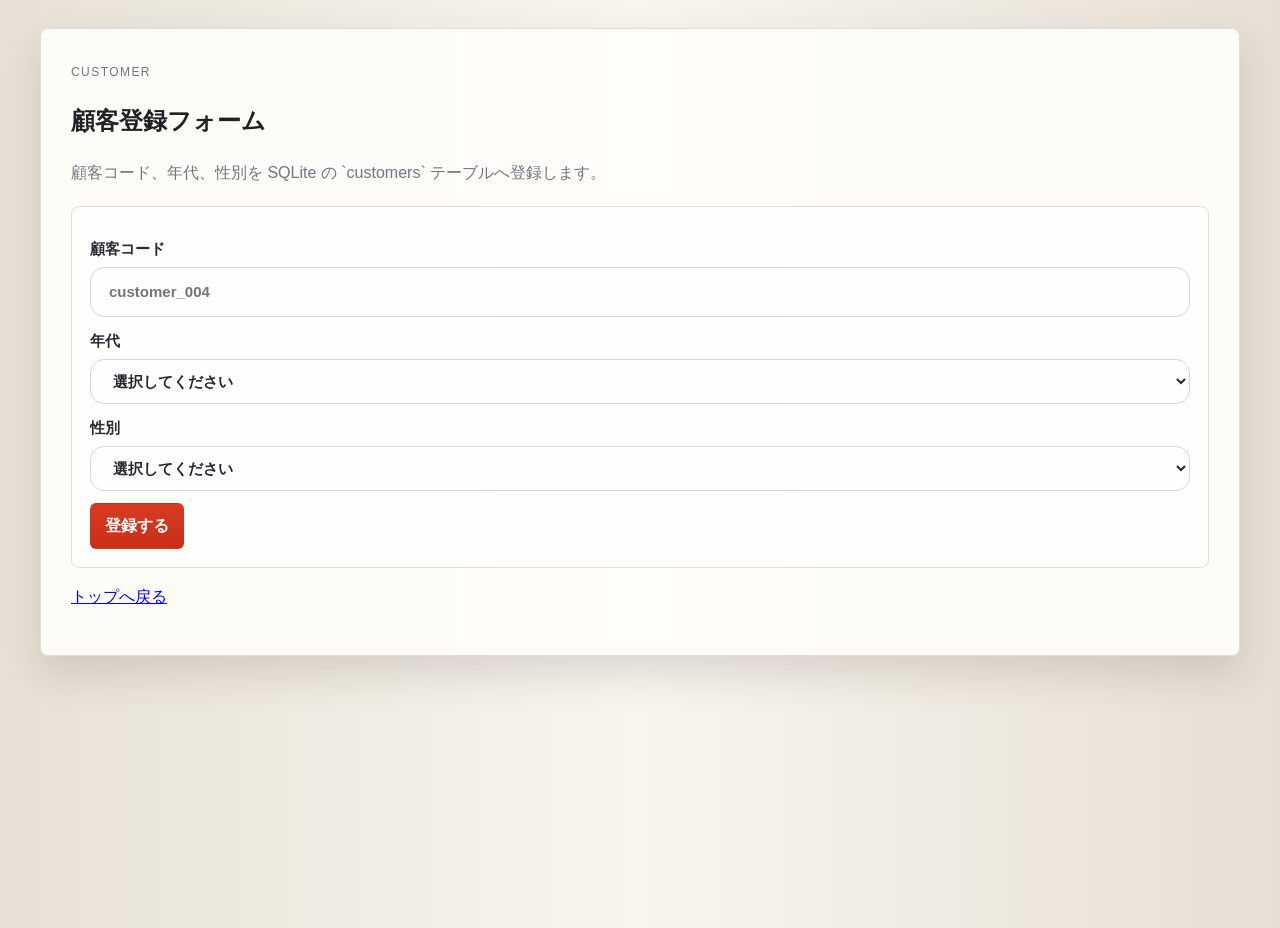
<file: site/customer-form.html>
<!DOCTYPE html>
<html lang="ja">
<head>
  <meta charset="UTF-8">
  <meta name="viewport" content="width=device-width, initial-scale=1.0">
  <title>顧客登録フォーム</title>
  <link rel="stylesheet" href="./style.css">
</head>
<body>
  <main class="app-shell">
    <section class="screen">
      <div class="screen-header">
        <div>
          <p class="eyebrow">Customer</p>
          <h1>顧客登録フォーム</h1>
          <p>顧客コード、年代、性別を SQLite の `customers` テーブルへ登録します。</p>
        </div>
      </div>

      <form id="customerForm" class="card">
        <label class="form-row">
          <span>顧客コード</span>
          <input type="text" name="customer_code" placeholder="customer_004" required>
        </label>

        <label class="form-row">
          <span>年代</span>
          <select name="age_group" required>
            <option value="">選択してください</option>
            <option value="20代">20代</option>
            <option value="30代">30代</option>
            <option value="40代">40代</option>
            <option value="50代">50代</option>
            <option value="60代">60代</option>
          </select>
        </label>

        <label class="form-row">
          <span>性別</span>
          <select name="gender" required>
            <option value="">選択してください</option>
            <option value="male">男性</option>
            <option value="female">女性</option>
            <option value="other">その他</option>
          </select>
        </label>

        <button type="submit" class="primary-button">登録する</button>
      </form>

      <p id="message"></p>
      <p><a href="./index.html">トップへ戻る</a></p>
    </section>
  </main>

  <script>
    const form = document.getElementById("customerForm");
    const message = document.getElementById("message");

    form.addEventListener("submit", async (event) => {
      event.preventDefault();
      const body = new URLSearchParams(new FormData(form));

      try {
        const response = await fetch("/customers", {
          method: "POST",
          headers: { "Content-Type": "application/x-www-form-urlencoded" },
          body
        });
        message.textContent = await response.text();
        if (response.ok) form.reset();
      } catch (error) {
        message.textContent = "通信エラーが発生しました";
        console.error(error);
      }
    });
  </script>
</body>
</html>
</file>
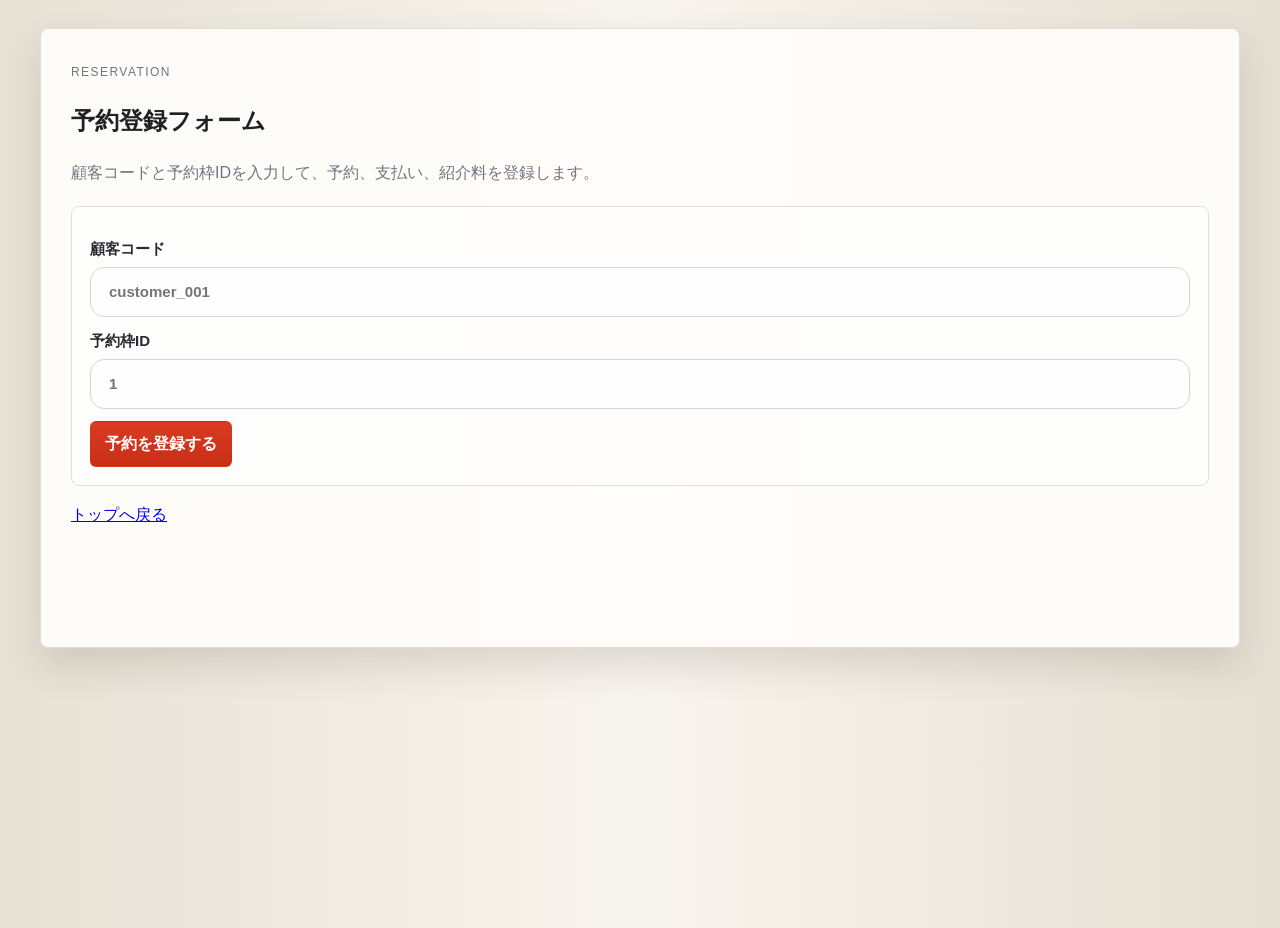
<file: site/reservation-form.html>
<!DOCTYPE html>
<html lang="ja">
<head>
  <meta charset="UTF-8">
  <meta name="viewport" content="width=device-width, initial-scale=1.0">
  <title>予約登録フォーム</title>
  <link rel="stylesheet" href="./style.css">
</head>
<body>
  <main class="app-shell">
    <section class="screen">
      <div class="screen-header">
        <div>
          <p class="eyebrow">Reservation</p>
          <h1>予約登録フォーム</h1>
          <p>顧客コードと予約枠IDを入力して、予約、支払い、紹介料を登録します。</p>
        </div>
      </div>

      <form id="reservationForm" class="card">
        <label class="form-row">
          <span>顧客コード</span>
          <input type="text" name="customer_code" placeholder="customer_001" required>
        </label>

        <label class="form-row">
          <span>予約枠ID</span>
          <input type="number" name="slot_id" placeholder="1" required>
        </label>

        <button type="submit" class="primary-button">予約を登録する</button>
      </form>

      <p id="message"></p>
      <p><a href="./index.html">トップへ戻る</a></p>
    </section>
  </main>

  <script>
    const form = document.getElementById("reservationForm");
    const message = document.getElementById("message");

    form.addEventListener("submit", async (event) => {
      event.preventDefault();
      const body = new URLSearchParams(new FormData(form));

      try {
        const response = await fetch("/reservations", {
          method: "POST",
          headers: { "Content-Type": "application/x-www-form-urlencoded" },
          body
        });
        message.textContent = await response.text();
        if (response.ok) form.reset();
      } catch (error) {
        message.textContent = "通信エラーが発生しました";
        console.error(error);
      }
    });
  </script>
</body>
</html>
</file>
<file: site/style.css>
:root {
  --charcoal: #202124;
  --charcoal-2: #ffffff;
  --navy: #263342;
  --navy-2: #eef1f5;
  --gold: #c8321f;
  --gold-soft: #e44a32;
  --white: #202124;
  --muted: #70757f;
  --line: #e2ded6;
  --danger: #c8321f;
  --success: #2f9d63;
  --paper: #fffdfa;
  --cream: #eee9df;
  --shadow: 0 18px 38px rgba(57, 45, 29, 0.14);
}

* {
  box-sizing: border-box;
}

body {
  margin: 0;
  min-height: 100vh;
  color: var(--white);
  background: linear-gradient(90deg, #e7e1d5 0, #f8f5ee 50%, #e6dfd3 100%);
  font-family: "Segoe UI", "Hiragino Sans", "Yu Gothic", Meiryo, sans-serif;
  line-height: 1.6;
}

button,
input,
select,
textarea {
  font: inherit;
}

button {
  cursor: pointer;
}

.hidden {
  display: none !important;
}

.global-logout-button {
  position: fixed;
  top: 18px;
  right: 18px;
  z-index: 1000;
  min-height: 46px;
  display: inline-flex;
  align-items: center;
  gap: 9px;
  padding: 0 16px;
  border: 1px solid rgba(38, 51, 66, 0.14);
  border-radius: 10px;
  background: rgba(255, 255, 255, 0.94);
  color: #263342;
  font-weight: 900;
  box-shadow: 0 10px 26px rgba(38, 51, 66, 0.14);
  backdrop-filter: blur(12px);
  transition: transform 0.15s ease, background 0.15s ease, color 0.15s ease, box-shadow 0.15s ease;
}

.global-logout-button:hover,
.global-logout-button:focus-visible {
  background: #263342;
  color: #fff;
  transform: translateY(-1px);
  box-shadow: 0 14px 30px rgba(38, 51, 66, 0.22);
}

.global-logout-icon {
  width: 18px;
  height: 18px;
  border: 2px solid currentColor;
  border-left: 0;
  border-radius: 2px;
  position: relative;
}

.global-logout-icon::before {
  content: "";
  position: absolute;
  width: 14px;
  height: 2px;
  left: -9px;
  top: 6px;
  background: currentColor;
}

.global-logout-icon::after {
  content: "";
  position: absolute;
  width: 7px;
  height: 7px;
  left: -10px;
  top: 3px;
  border-left: 2px solid currentColor;
  border-bottom: 2px solid currentColor;
  transform: rotate(45deg);
}

.is-login .global-logout-button {
  display: none !important;
}

.is-admin .global-logout-button {
  background: #263342;
  color: #fff;
}

.is-vip-invited .global-logout-button {
  border-color: rgba(222, 184, 96, 0.45);
  background: linear-gradient(135deg, #f0d78d, #aa7626);
  color: #1b1710;
}

.is-vip-invited .global-logout-button:hover,
.is-vip-invited .global-logout-button:focus-visible {
  background: #111318;
  color: #f7f0df;
}

.app-back-button {
  position: fixed;
  top: 18px;
  left: 18px;
  z-index: 1000;
  min-height: 46px;
  display: inline-flex;
  align-items: center;
  gap: 9px;
  padding: 0 16px;
  border: 1px solid rgba(38, 51, 66, 0.14);
  border-radius: 10px;
  background: rgba(255, 255, 255, 0.94);
  color: #263342;
  font-weight: 900;
  box-shadow: 0 10px 26px rgba(38, 51, 66, 0.14);
  backdrop-filter: blur(12px);
  transition: transform 0.15s ease, background 0.15s ease, color 0.15s ease, box-shadow 0.15s ease;
}

.app-back-button:hover,
.app-back-button:focus-visible {
  background: #263342;
  color: #fff;
  transform: translateY(-1px);
  box-shadow: 0 14px 30px rgba(38, 51, 66, 0.22);
}

.app-back-button span {
  width: 14px;
  height: 14px;
  border-left: 3px solid currentColor;
  border-bottom: 3px solid currentColor;
  transform: rotate(45deg);
}

.is-login .app-back-button {
  display: none !important;
}

.is-admin .app-back-button {
  background: #fff;
  color: #263342;
}

.is-vip-invited .app-back-button {
  border-color: rgba(222, 184, 96, 0.45);
  background: rgba(17, 19, 24, 0.92);
  color: #f7f0df;
}

.is-member .member-screen,
.is-authenticated:not(.is-member):not(.is-admin) .screen {
  padding-top: clamp(92px, 9vw, 110px);
}

.is-admin .app-back-button {
  top: 96px;
}

.is-admin .admin-content {
  padding-top: 88px;
}

.app-header {
  display: flex;
  justify-content: space-between;
  align-items: center;
  gap: 16px;
  padding: 28px clamp(18px, 4vw, 48px);
  border-bottom: 1px solid var(--line);
  background: rgba(255, 253, 250, 0.88);
  backdrop-filter: blur(12px);
  position: sticky;
  top: 0;
  z-index: 10;
}

.app-header h1 {
  margin: 0;
  font-size: clamp(24px, 4vw, 40px);
  letter-spacing: 0;
}

.eyebrow {
  margin: 0 0 4px;
  color: var(--danger);
  font-size: 12px;
  letter-spacing: 0.12em;
  text-transform: uppercase;
}

.app-shell {
  width: min(1200px, calc(100% - 32px));
  margin: 28px auto 40px;
}

.is-member {
  background: #eee9df;
}

.is-member .app-header {
  display: none;
}

.is-member .app-shell {
  width: min(1180px, 100%);
  margin: 0 auto 40px;
}

.member-shell {
  color: #25282e;
}

.member-topbar {
  min-height: 66px;
  display: flex;
  align-items: center;
  gap: 28px;
  padding: 0 clamp(22px, 5vw, 56px);
  background: rgba(255, 255, 255, 0.92);
  border-bottom: 1px solid #ded8ce;
  box-shadow: 0 6px 22px rgba(89, 74, 54, 0.08);
  position: sticky;
  top: 0;
  z-index: 20;
}

/* VIPユーザー画面は下のカード型メニューを使うため、上部タブは非表示にします。 */
.is-member .member-topbar {
  display: none;
}

.member-logo {
  display: inline-flex;
  align-items: center;
  gap: 9px;
  min-width: 165px;
  border: 0;
  background: transparent;
  color: #2b2d32;
  font-size: 9px;
  font-weight: 800;
  line-height: 1.05;
  text-align: left;
}

.member-logo strong {
  color: #c8321f;
  font-size: 13px;
  letter-spacing: 0.04em;
}

.mini-flame {
  width: 22px;
  height: 28px;
  border: 3px solid #c8321f;
  border-left-color: transparent;
  border-radius: 54% 46% 58% 42% / 58% 42% 60% 40%;
  transform: rotate(-34deg);
}

.member-nav {
  display: flex;
  align-items: center;
  gap: 12px;
  flex-wrap: wrap;
  flex: 1;
}

.member-nav-button {
  min-height: 40px;
  padding: 9px 16px;
  border: 0;
  border-radius: 8px;
  background: transparent;
  color: #5d626b;
  font-weight: 700;
}

.member-nav-button.active {
  color: #fff;
  background: linear-gradient(180deg, #d83b22, #c92e17);
  box-shadow: 0 8px 18px rgba(200, 50, 31, 0.2);
}

.member-account {
  margin-left: auto;
  display: flex;
  align-items: center;
  gap: 12px;
}

.member-account-text {
  display: grid;
  gap: 1px;
  text-align: right;
  line-height: 1.15;
}

.member-account-text strong {
  color: #33363c;
  font-size: 15px;
}

.member-account-text span {
  color: #737780;
  font-size: 13px;
  font-weight: 700;
}

.member-logout {
  width: 44px;
  height: 44px;
  display: grid;
  place-items: center;
  border: 1px solid #e1ddd5;
  border-radius: 8px;
  background: #fff;
  color: #5c626d;
  position: relative;
}

.member-logout span {
  width: 18px;
  height: 18px;
  border: 2px solid currentColor;
  border-left: 0;
  border-radius: 2px;
  position: relative;
}

.member-logout span::before {
  content: "";
  position: absolute;
  width: 15px;
  height: 2px;
  left: -10px;
  top: 6px;
  background: currentColor;
}

.member-logout span::after {
  content: "";
  position: absolute;
  width: 8px;
  height: 8px;
  left: -11px;
  top: 3px;
  border-left: 2px solid currentColor;
  border-bottom: 2px solid currentColor;
  transform: rotate(45deg);
}

.member-logout::after {
  content: "ログアウト";
  position: absolute;
  top: calc(100% + 7px);
  right: 0;
  padding: 6px 8px;
  border-radius: 2px;
  color: #fff;
  background: #171717;
  font-size: 12px;
  font-weight: 700;
  white-space: nowrap;
  opacity: 0;
  pointer-events: none;
  transform: translateY(-2px);
  transition: opacity 0.15s ease, transform 0.15s ease;
}

.member-logout:hover::after,
.member-logout:focus-visible::after {
  opacity: 1;
  transform: translateY(0);
}

.member-screen {
  padding: 34px clamp(18px, 4vw, 44px);
}

.member-home {
  display: grid;
  gap: 24px;
}

.membership-card,
.profile-strip,
.home-menu-card {
  background: rgba(255, 255, 255, 0.9);
  border: 1px solid #e3ded5;
  border-radius: 10px;
  box-shadow: 0 9px 22px rgba(83, 70, 49, 0.1);
}

.home-menu-card.locked {
  opacity: 0.62;
}

.home-menu-card.locked::after {
  content: "招待待ち";
  position: absolute;
  right: 48px;
  top: 22px;
  padding: 4px 9px;
  border-radius: 999px;
  color: #8a3327;
  background: #f5e2dd;
  font-size: 12px;
  font-weight: 900;
}

.membership-card {
  padding: 24px;
  text-align: center;
}

.membership-card h2 {
  margin: 0 0 16px;
  font-size: 18px;
}

.barcode-panel {
  border: 16px solid #c53a1f;
  border-radius: 7px;
  width: 100%;
  min-width: 0;
  min-height: 170px;
  display: grid;
  place-items: center;
  align-content: center;
  gap: 14px;
  background: #f8f9fb;
}

.barcode {
  display: flex;
  align-items: center;
  justify-content: center;
  gap: 6px;
  max-width: 100%;
  height: 56px;
}

.barcode span {
  display: block;
  width: 5px;
  height: 48px;
  background: #2d3036;
  border-radius: 999px;
}

.barcode span:nth-child(2),
.barcode span:nth-child(4) {
  height: 58px;
}

.barcode-panel strong {
  max-width: 100%;
  letter-spacing: 0.08em;
  font-size: 15px;
  overflow-wrap: anywhere;
}

.membership-card p {
  margin: 16px 0 0;
  color: #5f646d;
  font-weight: 700;
}

.profile-strip {
  display: flex;
  align-items: center;
  gap: 16px;
  padding: 22px 26px;
}

.avatar-mark {
  width: 58px;
  height: 58px;
  display: grid;
  place-items: center;
  border-radius: 50%;
  color: #fff;
  background: #c83a20;
  font-weight: 800;
  font-size: 22px;
}

.profile-strip h3 {
  margin: 0 0 3px;
  font-size: 23px;
}

.profile-strip p {
  margin: 0;
  color: #6f747c;
  font-weight: 700;
}

.home-menu-grid {
  display: grid;
  grid-template-columns: repeat(2, minmax(0, 1fr));
  gap: 18px;
}

.home-menu-card {
  min-height: 142px;
  display: grid;
  grid-template-columns: 56px 1fr 24px;
  align-items: start;
  gap: 16px;
  padding: 22px;
  text-align: left;
  color: #25282e;
}

.home-menu-card strong {
  display: block;
  margin-top: 38px;
  font-size: 19px;
}

.home-menu-card small {
  display: block;
  margin-top: 5px;
  color: #6b7079;
  font-weight: 700;
}

.home-menu-card em {
  justify-self: end;
  color: #828792;
  font-style: normal;
  font-size: 30px;
  line-height: 1;
}

.menu-icon {
  width: 48px;
  height: 48px;
  display: grid;
  place-items: center;
  border-radius: 10px;
  color: #fff;
  background: #c83a20;
  position: relative;
}

.menu-icon::before,
.menu-icon::after {
  content: "";
  position: absolute;
  border: 2px solid currentColor;
}

.menu-icon.calendar::before {
  width: 22px;
  height: 20px;
  border-radius: 3px;
}

.menu-icon.list {
  background: #145fc5;
}

.menu-icon.list::before {
  width: 22px;
  height: 16px;
  border-left: 0;
  border-right: 0;
}

.menu-icon.notice {
  background: #bf3f76;
}

.menu-icon.notice::before {
  width: 23px;
  height: 15px;
  transform: skewY(-15deg);
}

.menu-icon.person {
  background: #6b35c8;
}

.menu-icon.person::before {
  width: 10px;
  height: 10px;
  border-radius: 50%;
  top: 12px;
}

.menu-icon.person::after {
  width: 20px;
  height: 10px;
  border-radius: 12px 12px 0 0;
  border-bottom: 0;
  bottom: 11px;
}

.menu-icon.gear {
  background: #4b5565;
}

.menu-icon.gear::before {
  width: 20px;
  height: 20px;
  border-radius: 50%;
}

.member-benefit {
  min-height: 102px;
  padding: 22px 28px;
  border-radius: 8px;
  color: #fff;
  background: linear-gradient(180deg, #c93a20, #b93018);
  box-shadow: 0 10px 22px rgba(185, 48, 24, 0.2);
}

.invite-locked-card {
  padding: 26px;
}

.invite-locked-card h3 {
  margin: 14px 0 8px;
  color: #30333a;
}

.invite-locked-card p {
  color: #626873;
  font-weight: 700;
}

.member-benefit h3 {
  margin: 0 0 8px;
  font-size: 18px;
}

.member-benefit p {
  margin: 0;
  font-weight: 700;
}

.member-notices {
  padding: 4px clamp(18px, 4vw, 42px) 40px;
}

.member-page-title {
  margin: 0 0 28px;
}

.member-page-title h2 {
  margin: 0 0 8px;
  color: #2f3238;
  font-size: 30px;
  font-weight: 800;
}

.member-page-title p {
  margin: 0;
  color: #727780;
  font-size: 15px;
  font-weight: 600;
}

.notice-filter-tabs {
  display: flex;
  align-items: center;
  gap: 14px;
  margin-bottom: 30px;
}

.notice-filter-tabs button {
  min-height: 38px;
  padding: 8px 16px;
  border: 0;
  border-radius: 999px;
  background: transparent;
  color: #626874;
  font-weight: 800;
}

.notice-filter-tabs button.active {
  color: #fff;
  background: #cf3a22;
  box-shadow: 0 8px 18px rgba(207, 58, 34, 0.18);
}

.member-notice-list {
  display: grid;
  gap: 16px;
}

.member-notice-card {
  min-height: 110px;
  display: grid;
  grid-template-columns: 46px 1fr 24px;
  gap: 18px;
  align-items: center;
  padding: 22px 24px;
  background: rgba(255, 255, 255, 0.9);
  border: 1px solid #e1dcd3;
  border-radius: 10px;
  box-shadow: 0 9px 22px rgba(83, 70, 49, 0.1);
}

.notice-icon {
  width: 36px;
  height: 36px;
  border-radius: 8px;
  background: #edf4ff;
  position: relative;
}

.notice-icon::before {
  content: "";
  position: absolute;
  inset: 11px 9px;
  border: 2px solid #356ac3;
  transform: skewY(-14deg);
}

.member-notice-card h3 {
  margin: 0 0 7px;
  color: #31343a;
  font-size: 18px;
}

.member-notice-card p {
  margin: 0 0 10px;
  color: #5f6570;
  font-size: 14px;
  line-height: 1.7;
}

.notice-meta {
  display: flex;
  align-items: center;
  gap: 18px;
  color: #6d747f;
  font-size: 13px;
  font-weight: 700;
}

.notice-meta span {
  color: #356ac3;
}

.notice-arrow {
  justify-self: end;
  color: #8f949d;
  font-size: 28px;
}

.member-profile-page {
  padding: 4px clamp(18px, 4vw, 42px) 44px;
}

.profile-layout {
  display: grid;
  grid-template-columns: minmax(0, 1fr) 360px;
  gap: 28px;
  align-items: start;
}

.profile-main-card,
.profile-side-card {
  background: rgba(255, 255, 255, 0.9);
  border: 1px solid #e1dcd3;
  border-radius: 10px;
  box-shadow: 0 9px 22px rgba(83, 70, 49, 0.1);
}

.profile-main-card {
  min-height: 430px;
  padding: 28px 34px;
}

.profile-card-header {
  display: flex;
  align-items: center;
  gap: 18px;
  padding-bottom: 26px;
  border-bottom: 1px solid #e7e2da;
}

.profile-card-header h3 {
  margin: 0 0 4px;
  color: #30333a;
  font-size: 24px;
}

.profile-card-header p {
  margin: 0;
  color: #747983;
  font-weight: 700;
}

.profile-info-list {
  display: grid;
  gap: 18px;
  padding-top: 26px;
}

.profile-info-row {
  display: grid;
  grid-template-columns: 28px 1fr;
  gap: 12px;
  align-items: start;
}

.profile-info-row small {
  display: block;
  color: #8b9098;
  font-size: 12px;
  font-weight: 800;
}

.profile-info-row strong {
  display: block;
  color: #363940;
  font-size: 15px;
}

.profile-info-row em {
  display: block;
  margin-top: 2px;
  color: #8b9098;
  font-size: 12px;
  font-style: normal;
  font-weight: 700;
}

.profile-row-icon {
  width: 20px;
  height: 20px;
  color: #9aa0aa;
  position: relative;
}

.profile-row-icon::before,
.profile-row-icon::after {
  content: "";
  position: absolute;
  border: 2px solid currentColor;
}

.profile-row-icon.person::before {
  width: 8px;
  height: 8px;
  left: 5px;
  top: 1px;
  border-radius: 50%;
}

.profile-row-icon.person::after {
  width: 16px;
  height: 8px;
  left: 1px;
  bottom: 1px;
  border-radius: 10px 10px 0 0;
  border-bottom: 0;
}

.profile-row-icon.mail::before {
  width: 17px;
  height: 12px;
  left: 1px;
  top: 4px;
  border-radius: 2px;
}

.profile-row-icon.phone::before {
  width: 8px;
  height: 17px;
  left: 6px;
  top: 1px;
  border-radius: 6px;
  transform: rotate(-28deg);
}

.profile-row-icon.building::before {
  width: 15px;
  height: 17px;
  left: 2px;
  top: 1px;
  border-radius: 2px;
}

.profile-row-icon.calendar::before {
  width: 16px;
  height: 15px;
  left: 2px;
  top: 3px;
  border-radius: 3px;
}

.profile-side {
  display: grid;
  gap: 20px;
}

.profile-side-card {
  padding: 24px;
}

.profile-side-card h3 {
  margin: 0 0 12px;
  color: #353840;
  font-size: 17px;
}

.profile-side-card p {
  margin: 0;
  color: #626873;
  font-weight: 700;
}

.profile-side-card p::before {
  content: "✓ ";
  color: #c83a20;
}

.profile-side-card.referral {
  background: #edf5ff;
  border-color: #c9dff6;
}

.profile-side-card.referral p::before {
  content: "";
}

.referral-code {
  margin-top: 18px;
  padding: 16px;
  border: 1px solid #cbd6e2;
  border-radius: 8px;
  background: rgba(255, 255, 255, 0.62);
}

.referral-code small {
  display: block;
  color: #7b8591;
  font-size: 12px;
  font-weight: 800;
}

.referral-code strong {
  display: block;
  margin-top: 4px;
  color: #2b67c8;
  font-size: 15px;
}

.login-panel,
.screen,
.dashboard-panel,
.modal,
.login-guide {
  background: rgba(255, 253, 250, 0.96);
  border: 1px solid var(--line);
  box-shadow: var(--shadow);
}

.is-login .app-shell {
  width: min(760px, calc(100% - 28px));
  margin: 36px auto 26px;
}

.konosu-auth {
  color: #22252a;
}

.brand-lockup {
  text-align: center;
  margin: 0 auto 34px;
}

.brand-row {
  display: flex;
  justify-content: center;
  align-items: center;
  gap: 24px;
}

.brand-private {
  font-size: clamp(34px, 6vw, 54px);
  font-weight: 800;
  letter-spacing: 0.02em;
  line-height: 1;
}

.brand-konosu {
  margin-top: 10px;
  color: #c8321f;
  font-size: clamp(36px, 6vw, 58px);
  font-weight: 800;
  letter-spacing: 0.06em;
  line-height: 1;
}

.brand-flame {
  width: 54px;
  height: 72px;
  border: 7px solid #c8321f;
  border-left-color: transparent;
  border-radius: 54% 46% 58% 42% / 58% 42% 60% 40%;
  transform: rotate(-34deg);
  position: relative;
}

.brand-flame::after {
  content: "";
  position: absolute;
  width: 20px;
  height: 30px;
  left: 8px;
  bottom: 8px;
  border: 5px solid #c8321f;
  border-left-color: transparent;
  border-top-color: transparent;
  border-radius: 50%;
}

.brand-lockup p {
  margin: 24px 0 0;
  color: #4b4f56;
  font-size: 20px;
  font-weight: 600;
}

.auth-card {
  background: rgba(255, 255, 255, 0.82);
  border-radius: 18px;
  box-shadow: 0 12px 34px rgba(55, 43, 25, 0.13);
  overflow: hidden;
}

.admin-auth-card {
  width: min(690px, 100%);
  margin: 0 auto;
  padding: 0;
}

.auth-tabs {
  display: grid;
  grid-template-columns: 1fr 1fr;
  background: #f2f2f2;
  border-bottom: 1px solid #d8d8d8;
}

.auth-tab {
  min-height: 88px;
  border: 0;
  background: #f7f7f7;
  color: #23262b;
  font-size: 22px;
  font-weight: 800;
}

.auth-tab.active {
  background: linear-gradient(180deg, #d53a21, #c32917);
  color: #fff;
}

.auth-form {
  padding: 36px 34px 24px;
}

.admin-auth-form {
  padding: 38px 34px 42px;
}

.auth-form input,
.auth-form select {
  min-height: 64px;
  font-size: 20px;
}

.method-box,
.terms-box {
  border: 1px solid #d8d8d8;
  border-radius: 15px;
  padding: 22px 22px;
  background: rgba(255, 255, 255, 0.56);
  margin-bottom: 24px;
}

.field-label {
  margin: 0 0 16px;
  font-weight: 800;
  font-size: 18px;
}

.field-label span,
.form-row b {
  color: #c8321f;
}

.radio-row {
  display: grid;
  grid-template-columns: 24px 1fr;
  gap: 12px;
  align-items: start;
  color: #202124;
  font-size: 20px;
  margin: 14px 0;
}

.radio-row input {
  width: 22px;
  min-height: 22px;
  margin-top: 4px;
  accent-color: #0c6b9b;
}

.radio-row small {
  display: block;
  grid-column: 2;
  color: var(--muted);
  font-size: 15px;
  margin-top: 1px;
}

.help-text,
.sub-help,
.center-note,
.auth-links {
  color: #70757f;
  font-size: 14px;
}

.help-text {
  margin: -4px 0 18px;
}

.help-text strong {
  color: #c8321f;
}

.sub-help {
  margin: -4px 0 18px;
}

.terms-box {
  display: flex;
  gap: 12px;
  align-items: center;
  min-height: 82px;
  font-size: 18px;
  font-weight: 700;
}

.terms-box input {
  width: 22px;
  min-height: 22px;
  accent-color: #202124;
}

.auth-submit {
  width: 100%;
  min-height: 66px;
  margin-top: 2px;
  font-size: 22px;
  border-radius: 10px;
}

.admin-submit {
  margin-top: 20px;
  background: #122036;
  box-shadow: 0 10px 22px rgba(18, 32, 54, 0.16);
}

.admin-submit:hover {
  background: #0d1829;
}

.center-note,
.auth-links {
  text-align: center;
}

.auth-links {
  margin-top: 26px;
}

.is-login .login-guide {
  display: none;
}

.is-authenticated .login-guide {
  display: none;
}

body:not(.is-login) .login-guide {
  display: none;
}

.forgot-links {
  display: flex;
  justify-content: center;
  gap: 10px;
  margin: 34px 0 26px;
  color: #b23a2b;
  font-size: 16px;
}

.forgot-links button {
  border: 0;
  background: transparent;
  color: #b23a2b;
  text-decoration: underline;
  font-weight: 600;
  padding: 0;
}

.demo-accounts {
  text-align: center;
  color: #4d5158;
  font-size: 16px;
  line-height: 1.8;
}

.demo-accounts strong {
  display: block;
  margin-bottom: 10px;
  color: #22252a;
  font-size: 18px;
}

.demo-accounts p {
  margin: 2px 0;
}

.admin-demo {
  margin-top: 44px;
}

.admin-demo strong {
  font-size: 20px;
}

.admin-link {
  border: 0;
  background: transparent;
  color: #70757f;
  padding: 6px 10px;
  font-weight: 600;
}

.role-grid,
.card-grid,
.stats-grid {
  display: grid;
  grid-template-columns: repeat(auto-fit, minmax(210px, 1fr));
  gap: 14px;
}

.role-card,
.card,
.stat-card {
  border: 1px solid var(--line);
  background: rgba(255, 255, 255, 0.72);
  padding: 18px;
  border-radius: 8px;
}

.role-card {
  text-align: left;
  color: var(--white);
}

.role-card.active {
  border-color: #c8321f;
  background: rgba(200, 50, 31, 0.08);
}

.form-grid {
  display: grid;
  grid-template-columns: repeat(2, minmax(0, 1fr));
  gap: 14px;
}

.form-row {
  display: flex;
  flex-direction: column;
  gap: 6px;
  margin: 12px 0;
}

label,
.label {
  color: #282b31;
  font-size: 15px;
  font-weight: 700;
}

input,
select,
textarea {
  width: 100%;
  min-height: 44px;
  color: #24272d;
  background: rgba(255, 255, 255, 0.66);
  border: 1px solid #d7d7d7;
  border-radius: 14px;
  padding: 12px 18px;
  outline: none;
}

textarea {
  min-height: 92px;
  resize: vertical;
}

input:focus,
select:focus,
textarea:focus {
  border-color: #c8321f;
  box-shadow: 0 0 0 4px rgba(200, 50, 31, 0.08);
}

select option {
  color: #111316;
}

.primary-button,
.secondary-button,
.ghost-button,
.danger-button,
.icon-button {
  min-height: 40px;
  border-radius: 6px;
  border: 1px solid transparent;
  padding: 9px 14px;
  color: var(--white);
}

.primary-button {
  background: linear-gradient(180deg, #d83b22, #c92e17);
  color: #fff;
  font-weight: 700;
}

.secondary-button {
  background: #f1f3f4;
  border-color: #d8d8d8;
  color: #2d3138;
}

.ghost-button {
  background: transparent;
  border-color: var(--line);
  color: #2d3138;
}

.danger-button {
  background: rgba(200, 50, 31, 0.1);
  border-color: rgba(200, 50, 31, 0.35);
  color: #a82314;
}

.icon-button {
  width: 40px;
  padding: 0;
  background: rgba(255, 255, 255, 0.06);
  border-color: var(--line);
  font-size: 22px;
}

.button-row {
  display: flex;
  flex-wrap: wrap;
  gap: 10px;
  align-items: center;
  margin-top: 16px;
}

.layout {
  display: grid;
  grid-template-columns: 250px 1fr;
  gap: 18px;
  align-items: start;
}

.admin-layout {
  width: min(1180px, calc(100% - 34px));
  margin: 26px auto 40px;
  grid-template-columns: 230px minmax(0, 1fr);
  gap: 22px;
}

.sidebar {
  position: sticky;
  top: 116px;
  border: 1px solid var(--line);
  background: rgba(255, 253, 250, 0.86);
  border-radius: 8px;
  padding: 12px;
}

.admin-sidebar {
  top: 92px;
  background: rgba(255, 255, 255, 0.9);
  border-color: #e2ddd5;
  box-shadow: 0 8px 22px rgba(83, 70, 49, 0.08);
}

.admin-sidebar .eyebrow {
  color: #6f747d;
  letter-spacing: 0;
  text-transform: uppercase;
  font-weight: 800;
}

.menu-button {
  display: block;
  width: 100%;
  margin: 4px 0;
  padding: 11px 12px;
  text-align: left;
  color: var(--white);
  background: transparent;
  border: 1px solid transparent;
  border-radius: 6px;
}

.menu-button.active,
.menu-button:hover {
  background: rgba(191, 55, 35, 0.09);
  border-color: rgba(191, 55, 35, 0.08);
  color: #bf3723;
}

.screen {
  min-height: 620px;
  border-radius: 8px;
  padding: clamp(18px, 3vw, 30px);
}

.admin-screen {
  min-height: 640px;
  padding: 34px;
  background: rgba(255, 255, 255, 0.88);
  border-color: #e4ded5;
  box-shadow: 0 9px 26px rgba(83, 70, 49, 0.08);
}

.screen-header {
  display: flex;
  justify-content: space-between;
  gap: 16px;
  align-items: flex-start;
  margin-bottom: 20px;
}

.screen-header h2 {
  margin: 0;
  font-size: clamp(22px, 3vw, 32px);
}

.admin-screen .screen-header h2 {
  color: #2e3138;
  font-size: 32px;
}

.screen-header p {
  margin: 4px 0 0;
  color: var(--muted);
}

.admin-screen .screen-header p {
  color: #858a93;
  font-weight: 700;
}

.admin-feature-grid,
.admin-partner-grid,
.admin-stats-grid {
  display: grid;
  gap: 18px;
}

.admin-feature-grid {
  grid-template-columns: repeat(3, minmax(0, 1fr));
}

.admin-partner-grid,
.admin-stats-grid {
  grid-template-columns: repeat(3, minmax(0, 1fr));
}

.admin-feature-card,
.admin-partner-card,
.admin-stat-card,
.admin-chart-card {
  background: rgba(255, 255, 255, 0.92);
  border: 1px solid #e4ded5;
  border-radius: 8px;
  box-shadow: 0 8px 20px rgba(83, 70, 49, 0.06);
}

.admin-feature-card,
.admin-partner-card {
  min-height: 185px;
  padding: 24px;
}

.admin-feature-card span,
.admin-partner-card span {
  width: 28px;
  height: 28px;
  display: grid;
  place-items: center;
  margin-bottom: 24px;
  border-radius: 50%;
  color: #fff;
  background: #bd3924;
  font-size: 11px;
  font-weight: 800;
}

.admin-partner-card span {
  width: auto;
  height: auto;
  display: inline-flex;
  padding: 6px 10px;
  border-radius: 999px;
}

.admin-feature-card h3,
.admin-partner-card h3 {
  margin: 0 0 14px;
  color: #30333a;
  font-size: 18px;
}

.admin-feature-card p,
.admin-partner-card p {
  margin: 0 0 12px;
  color: #666c76;
  font-weight: 700;
  line-height: 1.75;
}

.admin-stat-card {
  min-height: 110px;
  padding: 22px 26px;
}

.admin-stat-card span {
  display: block;
  color: #7c828c;
  font-size: 13px;
  font-weight: 800;
}

.admin-stat-card strong {
  display: block;
  margin-top: 12px;
  color: #252832;
  font-size: 32px;
}

.admin-chart-card {
  padding: 28px;
}

.admin-bar-row {
  display: grid;
  grid-template-columns: 80px 1fr 70px;
  gap: 18px;
  align-items: center;
  margin-top: 18px;
}

.admin-bar-row span,
.admin-bar-row strong {
  color: #3c4048;
  font-weight: 800;
}

.admin-bar-track {
  height: 18px;
  border-radius: 999px;
  background: #f0ebe4;
  overflow: hidden;
}

.admin-bar-fill {
  height: 100%;
  border-radius: inherit;
  background: #b93625;
}

.admin-chart-card p {
  margin: 8px 0 16px 98px;
  color: #6f747d;
  font-weight: 700;
}

.admin-screen .table-wrap {
  border: 1px solid #e5dfd7;
  border-radius: 8px;
  background: rgba(255, 255, 255, 0.92);
  box-shadow: 0 8px 20px rgba(83, 70, 49, 0.06);
}

.admin-screen table {
  min-width: 980px;
}

.admin-screen th {
  color: #a83a2a;
  background: #f3eee7;
  font-size: 14px;
  font-weight: 900;
}

.admin-screen td {
  color: #3c4048;
  font-weight: 700;
}

.admin-screen td .muted {
  color: #7d838c;
  font-size: 12px;
  line-height: 1.7;
}

.admin-screen .badge {
  border: 0;
  background: #eee8df;
  color: #454951;
  font-weight: 800;
}

.admin-screen .badge.gold {
  width: 62px;
  min-height: 62px;
  justify-content: center;
  border-radius: 50%;
  background: #c43a24;
  color: #fff;
  text-align: center;
  line-height: 1.25;
}

.admin-screen .primary-button {
  border-radius: 6px;
  background: #c43a24;
  color: #fff;
  box-shadow: none;
}

.admin-screen .secondary-button {
  background: #eee8df;
  border-color: #eee8df;
  color: #4a4f58;
  font-weight: 800;
}

.admin-screen .danger-button {
  background: rgba(196, 58, 36, 0.08);
  border-color: rgba(196, 58, 36, 0.22);
  color: #a83222;
  font-weight: 800;
}

.admin-screen form.card {
  margin-bottom: 18px;
  padding: 24px;
  background: rgba(255, 255, 255, 0.9);
  border: 1px solid #e4ded5;
  border-radius: 8px;
  box-shadow: 0 8px 20px rgba(83, 70, 49, 0.06);
}

.admin-screen .form-grid {
  grid-template-columns: repeat(2, minmax(0, 1fr));
  gap: 22px;
}

.admin-screen .form-row {
  margin: 0 0 16px;
}

.admin-screen label,
.admin-screen .label {
  color: #4b5058;
  font-weight: 900;
}

.admin-screen input,
.admin-screen select,
.admin-screen textarea {
  min-height: 52px;
  border-color: #e1dcd4;
  border-radius: 8px;
  background: rgba(255, 255, 255, 0.72);
}

.vip-pipeline-grid {
  display: grid;
  grid-template-columns: repeat(4, minmax(0, 1fr));
  gap: 14px;
  margin-bottom: 20px;
}

.vip-pipeline-card {
  padding: 18px;
  border: 1px solid #e4ded5;
  border-radius: 8px;
  background: rgba(255, 255, 255, 0.92);
  box-shadow: 0 8px 20px rgba(83, 70, 49, 0.06);
}

.vip-pipeline-card span {
  color: #7a808a;
  font-size: 12px;
  font-weight: 900;
}

.vip-pipeline-card strong {
  display: block;
  margin-top: 6px;
  color: #292d35;
  font-size: 30px;
}

.vip-pipeline-card p {
  margin: 6px 0 0;
  color: #707681;
  font-size: 12px;
  font-weight: 700;
}

.rank-badge {
  width: 36px;
  height: 36px;
  display: inline-grid;
  place-items: center;
  border-radius: 50%;
  color: #fff;
  font-weight: 900;
}

.rank-s {
  background: #c43a24;
}

.rank-a {
  background: #c78320;
}

.rank-b {
  background: #596477;
}

.rank-c {
  background: #969da8;
}

.admin-simple-table table {
  min-width: 720px;
}

.admin-simple-table td:nth-child(2) {
  color: #343840;
  font-family: Consolas, "Courier New", monospace;
  font-weight: 900;
  letter-spacing: 0.02em;
}

.admin-notice-form textarea {
  min-height: 108px;
}

.admin-notice-list {
  display: grid;
  gap: 16px;
}

.admin-notice-item {
  padding: 24px;
  background: rgba(255, 255, 255, 0.92);
  border: 1px solid #e4ded5;
  border-radius: 8px;
  box-shadow: 0 8px 20px rgba(83, 70, 49, 0.06);
}

.admin-notice-item time {
  display: block;
  margin-bottom: 18px;
  color: #858b94;
  font-size: 13px;
  font-weight: 800;
}

.admin-notice-item h3 {
  margin: 0 0 14px;
  color: #30333a;
  font-size: 20px;
}

.admin-notice-item p {
  margin: 0 0 20px;
  color: #5e6470;
  font-weight: 700;
  line-height: 1.75;
}

.admin-info-card {
  min-height: 170px;
  padding: 28px 30px;
  background: rgba(255, 255, 255, 0.92);
  border: 1px solid #e4ded5;
  border-radius: 8px;
  box-shadow: 0 8px 20px rgba(83, 70, 49, 0.06);
}

.admin-info-card p {
  margin: 0 0 20px;
  color: #4e545e;
  font-weight: 800;
}

.admin-info-card .primary-button {
  min-width: 68px;
}

.admin-settings-card {
  display: grid;
  justify-items: start;
  gap: 22px;
  min-height: 150px;
}

.admin-check-row {
  display: inline-flex;
  align-items: center;
  gap: 10px;
  color: #3e434c;
  font-weight: 900;
}

.admin-check-row input {
  width: 16px;
  min-height: 16px;
  accent-color: #3f5fba;
}

.tabs {
  display: flex;
  gap: 8px;
  flex-wrap: wrap;
  border-bottom: 1px solid var(--line);
  margin-bottom: 18px;
}

.tab-button {
  padding: 10px 14px;
  color: var(--muted);
  background: transparent;
  border: 0;
  border-bottom: 2px solid transparent;
}

.tab-button.active {
  color: var(--gold-soft);
  border-bottom-color: var(--gold);
}

.admin-screen .tabs {
  gap: 28px;
  border-bottom-color: #e6e0d8;
}

.admin-screen .tab-button {
  color: #757b84;
  font-weight: 800;
}

.admin-screen .tab-button.active {
  color: #b93625;
  border-bottom-color: #b93625;
}

.table-wrap {
  max-width: 100%;
  overflow-x: auto;
  -webkit-overflow-scrolling: touch;
  border: 1px solid var(--line);
  border-radius: 8px;
}

table {
  width: 100%;
  border-collapse: collapse;
  min-width: 980px;
}

th,
td {
  padding: 12px;
  border-bottom: 1px solid var(--line);
  text-align: left;
  vertical-align: middle;
}

th {
  color: #c8321f;
  background: rgba(244, 239, 230, 0.9);
  font-weight: 600;
}

tr:last-child td {
  border-bottom: 0;
}

.badge {
  display: inline-flex;
  align-items: center;
  min-height: 28px;
  padding: 4px 9px;
  border-radius: 999px;
  background: rgba(255, 255, 255, 0.08);
  border: 1px solid var(--line);
  font-size: 12px;
}

.badge.gold {
  color: #221a0a;
  background: var(--gold-soft);
  border-color: var(--gold);
}

.badge.success {
  color: #0c2418;
  background: var(--success);
  border-color: var(--success);
}

.badge.danger {
  color: #2c0e0e;
  background: #f2b0b0;
  border-color: #f2b0b0;
}

.muted {
  color: var(--muted);
}

.stat-card span {
  display: block;
  color: var(--muted);
  font-size: 13px;
}

.stat-card strong {
  display: block;
  margin-top: 6px;
  font-size: 26px;
}

.chart {
  display: grid;
  gap: 12px;
}

.bar-row {
  display: grid;
  grid-template-columns: 96px 1fr 90px;
  gap: 12px;
  align-items: center;
}

.bar-track {
  height: 18px;
  border-radius: 999px;
  background: rgba(255, 255, 255, 0.08);
  overflow: hidden;
}

.bar-fill {
  height: 100%;
  background: linear-gradient(90deg, var(--gold), var(--gold-soft));
}

.stamp-board {
  display: grid;
  grid-template-columns: repeat(5, 58px);
  gap: 12px;
}

.stamp {
  aspect-ratio: 1;
  display: grid;
  place-items: center;
  border-radius: 50%;
  border: 1px solid var(--line);
  color: var(--muted);
  background: rgba(255, 255, 255, 0.04);
}

.stamp.filled {
  color: #17130b;
  background: var(--gold-soft);
  border-color: var(--gold);
  font-weight: 700;
}

.notice-list {
  display: grid;
  gap: 12px;
}

.modal-backdrop {
  position: fixed;
  inset: 0;
  z-index: 40;
  display: grid;
  place-items: center;
  padding: 18px;
  background: rgba(0, 0, 0, 0.62);
}

.modal {
  width: min(560px, 100%);
  max-height: 90vh;
  overflow: auto;
  border-radius: 8px;
  padding: 20px;
}

.modal-header,
.modal-actions {
  display: flex;
  justify-content: space-between;
  align-items: center;
  gap: 12px;
}

.modal-header h2 {
  margin: 0;
}

.modal-actions {
  justify-content: flex-end;
  margin-top: 18px;
}

.toast {
  position: fixed;
  top: 18px;
  right: 18px;
  z-index: 50;
  max-width: min(360px, calc(100% - 36px));
}

.toast-message {
  margin-bottom: 8px;
  padding: 12px 14px;
  border-radius: 8px;
  color: #101010;
  background: var(--gold-soft);
  box-shadow: var(--shadow);
}

.toast-message.error {
  color: #2c0e0e;
  background: #f2b0b0;
}

.login-guide {
  width: min(1200px, calc(100% - 32px));
  margin: 0 auto 28px;
  border-radius: 8px;
  padding: 20px;
}

.login-guide h2 {
  margin: 0 0 12px;
  font-size: 18px;
}

.guide-grid {
  display: grid;
  grid-template-columns: repeat(auto-fit, minmax(220px, 1fr));
  gap: 12px;
  color: var(--muted);
}

@media (max-width: 820px) {
  .login-panel,
  .layout,
  .admin-layout,
  .form-grid,
  .profile-layout {
    grid-template-columns: 1fr;
  }

  .sidebar {
    position: static;
  }

  .screen-header {
    flex-direction: column;
  }

  .bar-row {
    grid-template-columns: 78px 1fr;
  }

  .bar-row strong {
    grid-column: 2;
  }

  .stamp-board {
    grid-template-columns: repeat(5, minmax(38px, 1fr));
  }

  .member-topbar {
    align-items: flex-start;
    flex-direction: column;
    padding-top: 14px;
    padding-bottom: 14px;
  }

  .member-account {
    width: 100%;
    justify-content: flex-end;
  }

  .home-menu-grid {
    grid-template-columns: 1fr;
  }

  .admin-feature-grid,
  .admin-partner-grid,
  .admin-stats-grid,
  .vip-pipeline-grid {
    grid-template-columns: 1fr;
  }

  .admin-chart-card p {
    margin-left: 0;
  }
}

@media (max-width: 520px) {
  .app-header {
    align-items: flex-start;
    flex-direction: column;
  }

  .role-grid,
  .card-grid,
  .stats-grid {
    grid-template-columns: 1fr;
  }

  .button-row button {
    width: 100%;
  }
}

body.is-admin {
  background: #f4f2ee;
  color: #222733;
}

.is-admin .app-header,
.is-admin .login-guide {
  display: none;
}

.is-admin .app-shell {
  width: 100%;
  max-width: none;
  margin: 0;
  padding: 0;
}

.admin-app-shell {
  min-height: 100vh;
  background: #f4f2ee;
}

.admin-topbar {
  position: sticky;
  top: 0;
  z-index: 20;
  min-height: 82px;
  display: grid;
  grid-template-columns: auto 1fr auto;
  gap: 22px;
  align-items: center;
  padding: 12px clamp(18px, 6vw, 64px);
  background: rgba(255, 255, 255, 0.94);
  border-bottom: 1px solid #dedbd5;
  box-shadow: 0 2px 16px rgba(58, 54, 48, 0.05);
}

.admin-brand {
  display: inline-flex;
  align-items: center;
  gap: 12px;
  min-width: 170px;
  color: #263142;
  background: transparent;
  border: 0;
  text-align: left;
  cursor: pointer;
}

.admin-brand small,
.admin-brand strong {
  display: block;
  line-height: 1;
}

.admin-brand small {
  color: #5c6574;
  font-size: 11px;
  font-weight: 900;
}

.admin-brand strong {
  margin-top: 3px;
  color: #263142;
  font-size: 18px;
  letter-spacing: 0.02em;
}

.admin-shield {
  width: 32px;
  height: 36px;
  border: 3px solid #253145;
  border-radius: 16px 16px 20px 20px;
  clip-path: polygon(50% 0, 100% 18%, 88% 78%, 50% 100%, 12% 78%, 0 18%);
}

.admin-horizontal-nav {
  display: flex;
  align-items: center;
  gap: 8px;
  overflow-x: auto;
  scrollbar-width: thin;
}

.admin-nav-button,
.admin-top-logout {
  min-height: 38px;
  padding: 0 14px;
  border: 0;
  border-radius: 8px;
  background: transparent;
  color: #4c5565;
  font-weight: 800;
  white-space: nowrap;
  cursor: pointer;
}

.admin-nav-button.active {
  background: #263145;
  color: #fff;
}

.admin-nav-button:hover,
.admin-top-logout:hover {
  background: #edf0f4;
  color: #263145;
}

.admin-content {
  width: min(1220px, calc(100% - 48px));
  margin: 0 auto;
  padding: 34px 0 72px;
}

.admin-page-title {
  margin-bottom: 28px;
}

.admin-page-title h2,
.admin-content .screen-header h2 {
  margin: 0;
  color: #252a34;
  font-size: clamp(27px, 3.2vw, 36px);
  letter-spacing: 0;
}

.admin-page-title p,
.admin-content .screen-header p {
  margin: 10px 0 0;
  color: #5d6572;
  font-size: 15px;
  font-weight: 700;
}

.admin-menu-stats,
.admin-kpi-grid {
  display: grid;
  grid-template-columns: repeat(4, minmax(0, 1fr));
  gap: 22px;
  margin-bottom: 24px;
}

.admin-mini-stat,
.admin-kpi-grid article {
  min-height: 112px;
  padding: 22px 26px;
  background: rgba(255, 255, 255, 0.92);
  border: 1px solid #dfddd8;
  border-radius: 10px;
  box-shadow: 0 8px 20px rgba(61, 55, 48, 0.05);
}

.admin-mini-stat strong,
.admin-kpi-grid strong {
  display: block;
  margin-top: 10px;
  color: #2d3442;
  font-size: 27px;
}

.admin-mini-stat p,
.admin-kpi-grid span {
  margin: 3px 0 0;
  color: #666e7a;
  font-size: 13px;
  font-weight: 800;
}

.admin-card-grid {
  display: grid;
  grid-template-columns: repeat(3, minmax(0, 1fr));
  gap: 24px;
}

.admin-menu-card {
  min-height: 198px;
  padding: 0;
  overflow: hidden;
  border: 1px solid #dedbd5;
  border-radius: 10px;
  background: #fff;
  box-shadow: 0 10px 22px rgba(65, 58, 48, 0.08);
  text-align: left;
  cursor: pointer;
}

.admin-card-head {
  min-height: 134px;
  display: flex;
  flex-direction: column;
  justify-content: space-between;
  padding: 26px;
  color: #fff;
}

.admin-card-head h3 {
  margin: 0;
  color: #fff;
  font-size: 22px;
  text-align: center;
}

.admin-card-head p {
  margin: 8px 0 0;
  color: rgba(255, 255, 255, 0.9);
  font-weight: 800;
  text-align: center;
}

.admin-card-foot {
  min-height: 62px;
  display: flex;
  align-items: center;
  justify-content: space-between;
  padding: 0 24px;
  color: #606977;
  font-weight: 800;
}

.admin-card-foot b {
  color: #8d95a1;
  font-size: 30px;
  font-weight: 400;
}

.admin-menu-card.blue .admin-card-head { background: linear-gradient(135deg, #0567ff, #0055d9); }
.admin-menu-card.green .admin-card-head { background: linear-gradient(135deg, #53ce32, #28a51d); }
.admin-menu-card.pink .admin-card-head { background: linear-gradient(135deg, #f21b87, #d41143); }
.admin-menu-card.purple .admin-card-head { background: linear-gradient(135deg, #7b2cff, #871bd9); }
.admin-menu-card.orange .admin-card-head { background: linear-gradient(135deg, #ff681c, #e63b0c); }
.admin-menu-card.cyan .admin-card-head { background: linear-gradient(135deg, #26bcd6, #168ca5); }
.admin-menu-card.deepblue .admin-card-head { background: linear-gradient(135deg, #1c5fff, #0734d3); }
.admin-menu-card.slate .admin-card-head { background: linear-gradient(135deg, #5a6a80, #2f3e52); }

.line-icon {
  position: relative;
  display: inline-block;
  width: 34px;
  height: 34px;
  color: currentColor;
}

.admin-mini-stat .line-icon { color: #2f63e8; }
.admin-mini-stat:nth-child(2) .line-icon { color: #35a754; }
.admin-mini-stat:nth-child(3) .line-icon { color: #7a35dc; }
.admin-mini-stat:nth-child(4) .line-icon { color: #d94c32; }

.line-icon::before,
.line-icon::after {
  content: "";
  position: absolute;
  border: 3px solid currentColor;
  border-radius: 8px;
}

.line-icon.users::before,
.line-icon.account::before {
  width: 12px;
  height: 12px;
  left: 3px;
  top: 2px;
  border-radius: 50%;
}

.line-icon.users::after,
.line-icon.account::after {
  width: 25px;
  height: 14px;
  left: 0;
  bottom: 2px;
  border-top-left-radius: 16px;
  border-top-right-radius: 16px;
}

.line-icon.calendar::before { inset: 5px 2px 1px; }
.line-icon.calendar::after {
  left: 8px;
  right: 8px;
  top: 0;
  height: 9px;
  border-left: 3px solid currentColor;
  border-right: 3px solid currentColor;
  border-top: 0;
  border-bottom: 0;
  border-radius: 0;
}

.line-icon.gift::before { inset: 8px 2px 2px; }
.line-icon.gift::after {
  left: 15px;
  top: 7px;
  bottom: 2px;
  border-width: 0 0 0 3px;
  border-radius: 0;
}

.line-icon.notice::before {
  width: 26px;
  height: 14px;
  left: 2px;
  top: 8px;
  transform: skewY(-16deg);
}

.line-icon.notice::after {
  width: 6px;
  height: 10px;
  left: 9px;
  bottom: 1px;
  border-top: 0;
  border-right: 0;
}

.line-icon.chart::before {
  left: 2px;
  bottom: 4px;
  width: 28px;
  height: 20px;
  border-left: 0;
  border-bottom: 0;
  transform: skewY(-24deg);
  border-radius: 0;
}

.line-icon.clock::before {
  inset: 2px;
  border-radius: 50%;
}

.line-icon.clock::after {
  left: 16px;
  top: 8px;
  width: 9px;
  height: 11px;
  border-left: 3px solid currentColor;
  border-bottom: 3px solid currentColor;
  border-top: 0;
  border-right: 0;
  border-radius: 0;
}

.line-icon.settings::before {
  inset: 4px;
  border-radius: 50%;
}

.line-icon.settings::after {
  left: 14px;
  top: 0;
  width: 0;
  height: 34px;
  border-left: 3px solid currentColor;
  border-top: 0;
  border-right: 0;
  border-bottom: 0;
  transform: rotate(45deg);
  border-radius: 0;
}

.admin-flow-card {
  margin-top: 26px;
  padding: 26px;
  background: rgba(255, 255, 255, 0.92);
  border: 1px solid #dfddd8;
  border-radius: 10px;
  box-shadow: 0 10px 22px rgba(65, 58, 48, 0.06);
}

.admin-flow-card h3 {
  margin: 0 0 18px;
  color: #242a34;
}

.admin-flow-grid {
  display: grid;
  grid-template-columns: repeat(4, minmax(0, 1fr));
  gap: 14px;
}

.admin-flow-grid div {
  padding: 18px;
  border: 1px solid #e5e2dd;
  border-radius: 8px;
}

.admin-flow-grid b {
  width: 28px;
  height: 28px;
  display: grid;
  place-items: center;
  margin-bottom: 12px;
  border-radius: 50%;
  background: #d94c32;
  color: #fff;
}

.admin-flow-grid strong {
  display: block;
  color: #252a34;
}

.admin-flow-grid p {
  margin: 8px 0 0;
  color: #69717d;
  line-height: 1.7;
}

.admin-search-box,
.admin-select-box {
  min-height: 64px;
  display: flex;
  align-items: center;
  gap: 12px;
  padding: 0 18px;
  background: rgba(255, 255, 255, 0.92);
  border: 1px solid #dfddd8;
  border-radius: 10px;
  box-shadow: 0 8px 18px rgba(65, 58, 48, 0.05);
}

.admin-search-box span {
  width: 18px;
  height: 18px;
  border: 2px solid #a0a7b1;
  border-radius: 50%;
}

.admin-search-box span::after {
  content: "";
  display: block;
  width: 8px;
  height: 2px;
  margin: 12px 0 0 13px;
  background: #a0a7b1;
  transform: rotate(45deg);
}

.admin-search-box input,
.admin-select-box select {
  width: 100%;
  min-height: 42px;
  border: 0;
  outline: none;
  background: transparent;
  color: #2c3340;
  font-size: 16px;
  font-weight: 700;
}

.admin-filter-row {
  display: grid;
  grid-template-columns: 1fr 1fr;
  gap: 14px;
}

.admin-kpi-grid {
  margin: 22px 0;
}

.green-number { color: #35a754 !important; }
.red-number { color: #d94c32 !important; }
.blue-number { color: #2563dc !important; }

.admin-table-card {
  margin-top: 22px;
  max-width: 100%;
  overflow-x: auto;
  -webkit-overflow-scrolling: touch;
  background: rgba(255, 255, 255, 0.95);
  border: 1px solid #dfddd8;
  border-radius: 12px;
  box-shadow: 0 10px 24px rgba(65, 58, 48, 0.06);
}

.admin-data-table {
  width: 100%;
  min-width: 1060px;
  border-collapse: collapse;
}

.admin-data-table th,
.admin-data-table td {
  padding: 18px 20px;
  border-bottom: 1px solid #ebe8e2;
  text-align: left;
}

.admin-data-table th {
  color: #5d6572;
  background: #f7f5f1;
  font-size: 13px;
  font-weight: 900;
}

.admin-data-table td {
  color: #303744;
  font-size: 14px;
  font-weight: 700;
}

.admin-data-table small {
  color: #66707e;
  font-size: 12px;
}

.partner-tag {
  display: inline-flex;
  align-items: center;
  max-width: 220px;
  padding: 5px 8px;
  border-radius: 7px;
  background: #e8f2ff;
  color: #3c6fb1;
  font-size: 12px;
  font-weight: 900;
}

.vip-chip {
  display: inline-flex;
  align-items: center;
  padding: 5px 8px;
  border-radius: 999px;
  background: #fff4c7;
  color: #a36b08;
  font-size: 12px;
  font-weight: 900;
}

.vip-chip::before {
  content: "";
  width: 10px;
  height: 8px;
  margin-right: 4px;
  background: currentColor;
  clip-path: polygon(0 100%, 0 28%, 27% 58%, 50% 0, 73% 58%, 100% 28%, 100% 100%);
}

.text-link-button {
  border: 0;
  background: transparent;
  color: #2563dc;
  font-weight: 900;
  cursor: pointer;
}

.status-chip,
.taxi-chip {
  display: inline-flex;
  align-items: center;
  padding: 6px 10px;
  border-radius: 999px;
  background: #fff0d4;
  color: #b36b15;
  font-size: 12px;
  font-weight: 900;
}

.taxi-chip {
  background: #e8f2ff;
  color: #4b74b8;
}

.row-icon {
  position: relative;
  width: 28px;
  height: 28px;
  margin-right: 6px;
  border: 0;
  border-radius: 6px;
  background: transparent;
  cursor: pointer;
}

.row-icon.edit::before {
  content: "";
  position: absolute;
  width: 14px;
  height: 14px;
  left: 7px;
  top: 7px;
  border: 2px solid #416bd6;
  border-radius: 3px;
}

.row-icon.edit::after {
  content: "";
  position: absolute;
  width: 12px;
  height: 3px;
  left: 12px;
  top: 6px;
  background: #416bd6;
  transform: rotate(-35deg);
  border-radius: 2px;
}

.row-icon.delete::before {
  content: "";
  position: absolute;
  width: 14px;
  height: 15px;
  left: 7px;
  top: 9px;
  border: 2px solid #d04c55;
  border-top: 0;
  border-radius: 2px;
}

.row-icon.delete::after {
  content: "";
  position: absolute;
  width: 16px;
  height: 2px;
  left: 6px;
  top: 6px;
  background: #d04c55;
  border-radius: 2px;
}

.empty-cell {
  text-align: center !important;
  color: #7a828e !important;
}

.admin-content .screen-header {
  margin-bottom: 24px;
}

.admin-content .admin-chart-card,
.admin-content .admin-info-card,
.admin-content form.card,
.admin-content .admin-simple-table,
.admin-content .table-wrap {
  border-radius: 12px;
}

.admin-sales-card {
  background: rgba(255, 255, 255, 0.95);
}

@media (max-width: 1000px) {
  .admin-topbar {
    grid-template-columns: 1fr auto;
  }

  .admin-horizontal-nav {
    grid-column: 1 / -1;
  }

  .admin-menu-stats,
  .admin-kpi-grid {
    grid-template-columns: repeat(2, minmax(0, 1fr));
  }

  .admin-card-grid,
  .admin-flow-grid {
    grid-template-columns: repeat(2, minmax(0, 1fr));
  }
}

@media (max-width: 700px) {
  .admin-content {
    width: min(100% - 28px, 1220px);
    padding-top: 24px;
  }

  .admin-menu-stats,
  .admin-kpi-grid,
  .admin-card-grid,
  .admin-flow-grid,
  .admin-filter-row {
    grid-template-columns: 1fr;
  }

  .admin-topbar {
    padding: 12px 14px;
  }
}

.sales-summary-grid {
  display: grid;
  grid-template-columns: repeat(4, minmax(0, 1fr));
  gap: 18px;
  margin-bottom: 20px;
}

.sales-summary-card {
  min-height: 142px;
  display: flex;
  align-items: center;
  gap: 22px;
  padding: 28px;
  border-radius: 12px;
  color: #fff;
  box-shadow: 0 12px 22px rgba(56, 50, 44, 0.12);
}

.sales-summary-card.blue { background: linear-gradient(135deg, #0868ff, #0053d8); }
.sales-summary-card.green { background: linear-gradient(135deg, #4fce38, #2cac25); }
.sales-summary-card.purple { background: linear-gradient(135deg, #8c35f4, #651fd1); }
.sales-summary-card.orange { background: linear-gradient(135deg, #f56a1f, #e2380f); }

.sales-summary-card .line-icon,
.sales-dollar,
.sales-target {
  flex: 0 0 auto;
  color: rgba(255, 255, 255, 0.86);
}

.sales-dollar {
  font-size: 46px;
  font-weight: 300;
}

.sales-target {
  width: 44px;
  height: 44px;
  border: 4px solid rgba(255, 255, 255, 0.8);
  border-radius: 50%;
  position: relative;
}

.sales-target::before {
  content: "";
  position: absolute;
  inset: 10px;
  border: 3px solid rgba(255, 255, 255, 0.8);
  border-radius: 50%;
}

.sales-summary-card p,
.sales-summary-card small {
  margin: 0;
  color: rgba(255, 255, 255, 0.86);
  font-weight: 800;
}

.sales-summary-card strong {
  display: block;
  margin: 10px 0 4px;
  color: #fff;
  font-size: 34px;
  line-height: 1;
}

.sales-controls {
  display: flex;
  justify-content: space-between;
  gap: 18px;
  margin-bottom: 22px;
  padding: 18px 22px;
  background: rgba(255, 255, 255, 0.92);
  border: 1px solid #dfddd8;
  border-radius: 12px;
  box-shadow: 0 10px 22px rgba(65, 58, 48, 0.06);
}

.sales-controls div {
  display: flex;
  align-items: center;
  gap: 10px;
}

.sales-controls h3 {
  margin: 0 12px 0 0;
  font-size: 16px;
  color: #2c3340;
}

.sales-controls button {
  min-height: 42px;
  padding: 0 18px;
  border: 0;
  border-radius: 9px;
  background: #edf0f3;
  color: #4f5867;
  font-weight: 900;
}

.sales-controls button.active.dark {
  background: #253145;
  color: #fff;
}

.sales-controls button.active.purple {
  background: #6c2ee8;
  color: #fff;
}

.sales-graph-card,
.forecast-detail,
.forecast-table-card {
  margin-top: 22px;
  padding: 28px;
  background: rgba(255, 255, 255, 0.94);
  border: 1px solid #dfddd8;
  border-radius: 12px;
  box-shadow: 0 10px 22px rgba(65, 58, 48, 0.06);
}

.sales-graph-card h3,
.forecast-detail h3,
.forecast-table-card h3 {
  margin: 0 0 10px;
  color: #252b36;
  font-size: 20px;
}

.sales-graph-card p,
.forecast-detail p {
  margin: 0 0 18px;
  color: #68717e;
  font-weight: 700;
}

.sales-svg {
  width: 100%;
  min-height: 320px;
}

.sales-svg line {
  stroke: #e6e3dd;
  stroke-width: 1;
}

.sales-svg text {
  fill: #6e7784;
  font-size: 12px;
  font-weight: 700;
}

.actual-line,
.predict-line {
  fill: none;
  stroke-width: 3;
  stroke-linecap: round;
  stroke-linejoin: round;
}

.actual-line {
  stroke: #2f78da;
}

.predict-line {
  stroke: #7d46d9;
  stroke-dasharray: 8 6;
}

.predict-area {
  fill: url(#predictFill);
}

.actual-dot {
  fill: #2f78da;
  stroke: #fff;
  stroke-width: 2;
}

.predict-dot {
  fill: #7d46d9;
}

.graph-legend {
  display: flex;
  justify-content: center;
  align-items: center;
  gap: 10px;
  color: #4e5867;
  font-weight: 800;
}

.graph-legend span {
  width: 24px;
  height: 3px;
  display: inline-block;
  border-radius: 999px;
}

.graph-legend .actual {
  background: #2f78da;
}

.graph-legend .predict {
  background: #7d46d9;
}

.forecast-metrics {
  display: grid;
  grid-template-columns: repeat(3, minmax(0, 1fr));
  gap: 16px;
  margin-bottom: 18px;
}

.forecast-metrics article {
  padding: 20px;
  border-radius: 10px;
  background: #f8f7f4;
}

.forecast-metrics span {
  color: #6b7380;
  font-weight: 800;
}

.forecast-metrics strong {
  display: block;
  margin: 8px 0 4px;
  color: #6b35d8;
  font-size: 26px;
}

.algorithm-note {
  padding: 18px;
  border-radius: 10px;
  background: #faf8f2;
  color: #4d5664;
  font-weight: 700;
}

.algorithm-note code {
  padding: 4px 8px;
  border-radius: 7px;
  background: #efe8ff;
  color: #6b35d8;
  font-weight: 900;
}

.forecast-table-card table {
  width: 100%;
  border-collapse: collapse;
}

.forecast-table-card th,
.forecast-table-card td {
  padding: 16px;
  border-bottom: 1px solid #e7e4de;
  text-align: left;
}

.forecast-table-card th {
  color: #394250;
  font-weight: 900;
}

.forecast-table-card td {
  color: #4b5564;
  font-weight: 700;
}

.forecast-table-card small {
  color: #7a46df;
  font-weight: 800;
}

.purple-pill,
.blue-pill,
.orange-pill,
.green-pill {
  display: inline-flex;
  padding: 5px 10px;
  border-radius: 999px;
  font-weight: 900;
}

.purple-pill {
  background: #efe7ff;
  color: #6b35d8;
}

.purple-pill.strong {
  background: #6b35d8;
  color: #fff;
}

.blue-pill {
  background: #e8f1ff;
  color: #2563dc;
}

.orange-pill {
  background: #fff0dc;
  color: #c15e22;
}

.green-pill {
  background: #dcf6e6;
  color: #2e8b57;
}

.forecast-table-card td strong {
  color: #2e8b57;
}

.total-row {
  background: #f5f0ff;
}

.table-footnote {
  margin: 14px 0 0;
  color: #8a929e;
  text-align: center;
  font-weight: 800;
}

.admin-page-title.with-action {
  display: flex;
  justify-content: space-between;
  gap: 18px;
  align-items: center;
}

.admin-create-button {
  min-height: 50px;
  padding: 0 24px;
  border: 0;
  border-radius: 10px;
  background: #263145;
  color: #fff;
  font-weight: 900;
  box-shadow: 0 8px 16px rgba(38, 49, 69, 0.18);
}

.referral-filter {
  grid-template-columns: 1fr 130px;
}

.referral-table {
  min-width: 900px;
}

.copy-mini {
  width: 20px;
  height: 20px;
  margin-left: 6px;
  border: 0;
  background: transparent;
  position: relative;
  vertical-align: middle;
}

.copy-mini::before,
.copy-mini::after {
  content: "";
  position: absolute;
  width: 10px;
  height: 12px;
  border: 2px solid #9aa3af;
  border-radius: 2px;
}

.copy-mini::before {
  left: 3px;
  top: 5px;
}

.copy-mini::after {
  left: 7px;
  top: 2px;
  background: #fff;
}

.small-gray-button {
  min-height: 30px;
  padding: 0 10px;
  border: 0;
  border-radius: 999px;
  background: #eef0f3;
  color: #5f6875;
  font-weight: 900;
}

.empty-admin-card {
  min-height: 210px;
  display: grid;
  place-items: center;
  align-content: center;
  gap: 18px;
  background: rgba(255, 255, 255, 0.94);
  border: 1px solid #dfddd8;
  border-radius: 12px;
  box-shadow: 0 10px 22px rgba(65, 58, 48, 0.06);
}

.empty-admin-card .line-icon {
  width: 54px;
  height: 54px;
  color: #b8c0ca;
}

.empty-admin-card p {
  margin: 0;
  color: #8a929e;
  font-weight: 800;
}

.discount-text {
  color: #d04c55 !important;
  font-weight: 900 !important;
}

.status-chip.done {
  background: #dcf6e6;
  color: #2e8b57;
}

.taxi-chip.muted-chip {
  background: #eef0f3;
  color: #6f7782;
}

/* demo1 / demo2 member access styles */
.vip-member-shell .member-screen,
.general-member-shell .member-screen {
  min-height: 100vh;
}

.vip-member-shell {
  color: #f7f0df;
  background:
    radial-gradient(circle at 20% 0%, rgba(196, 154, 78, 0.24), transparent 34%),
    linear-gradient(135deg, #111318 0%, #202633 54%, #0b0c0f 100%);
}

.general-member-shell {
  color: #25282e;
  background: linear-gradient(90deg, #e7e1d5 0, #f8f5ee 50%, #e6dfd3 100%);
}

.vip-lounge-hero,
.general-locked-hero,
.vip-service-preview,
.vip-locked-page,
.vip-invitation-page {
  border-radius: 10px;
  box-shadow: 0 18px 38px rgba(33, 28, 20, 0.14);
}

.vip-lounge-hero {
  padding: clamp(28px, 5vw, 52px);
  border: 1px solid rgba(222, 184, 96, 0.38);
  background:
    linear-gradient(135deg, rgba(255, 255, 255, 0.08), rgba(255, 255, 255, 0.02)),
    linear-gradient(135deg, #111318, #252b36);
}

.vip-lounge-hero h2 {
  margin: 18px 0 10px;
  color: #fff7df;
  font-size: clamp(28px, 4vw, 48px);
  letter-spacing: 0;
}

.vip-lounge-hero p {
  max-width: 760px;
  margin: 0;
  color: #d6c7a8;
  font-weight: 700;
}

.vip-badge,
.standard-badge {
  display: inline-flex;
  align-items: center;
  min-height: 32px;
  padding: 6px 13px;
  border-radius: 999px;
  font-size: 12px;
  font-weight: 900;
  letter-spacing: 0.08em;
}

.vip-badge {
  border: 1px solid rgba(230, 195, 112, 0.72);
  background: linear-gradient(135deg, #f0d78d, #aa7626);
  color: #1b1710;
}

.vip-badge.subtle {
  margin-left: 8px;
  border-color: rgba(230, 195, 112, 0.34);
  background: rgba(255, 255, 255, 0.08);
  color: #f4deb0;
}

.standard-badge {
  background: #eef0f3;
  color: #5f6875;
}

.general-locked-hero {
  padding: 30px;
  border: 1px solid #e3ded5;
  background: rgba(255, 255, 255, 0.92);
}

.general-locked-hero h2,
.vip-locked-page h2,
.vip-invitation-page h2 {
  margin: 14px 0 8px;
  font-size: clamp(26px, 4vw, 38px);
  letter-spacing: 0;
}

.general-locked-hero p,
.vip-locked-page p,
.vip-invitation-page p {
  margin: 0;
  color: #66707d;
  font-weight: 700;
}

.vip-membership-card,
.vip-profile-strip,
.vip-benefit,
.vip-menu-card {
  border-color: rgba(222, 184, 96, 0.36);
  background: rgba(22, 25, 31, 0.9);
  color: #f7f0df;
  box-shadow: 0 18px 38px rgba(0, 0, 0, 0.22);
}

.vip-membership-card .barcode-panel {
  border-color: #c49a4e;
  background: #f8f3e6;
  color: #16191f;
}

.vip-profile-strip p,
.vip-benefit p,
.vip-menu-card small {
  color: #d6c7a8;
}

.vip-menu-card .menu-icon {
  background: linear-gradient(135deg, #f0d78d, #aa7626);
}

.vip-service-preview {
  display: flex;
  align-items: center;
  justify-content: space-between;
  gap: 18px;
  padding: 24px;
  border: 1px solid #e3ded5;
  background: rgba(255, 255, 255, 0.94);
}

.vip-service-preview span {
  color: #c8321f;
  font-weight: 900;
  font-size: 12px;
  letter-spacing: 0.06em;
}

.vip-service-preview h3 {
  margin: 6px 0;
  font-size: 24px;
}

.vip-service-preview p {
  margin: 0;
  color: #66707d;
  font-weight: 700;
}

.vip-service-preview button {
  min-height: 44px;
  padding: 0 18px;
  border: 0;
  border-radius: 8px;
  background: #263342;
  color: #fff;
  font-weight: 900;
}

.general-member-shell .vip-service-preview,
.general-member-shell .member-benefit {
  display: none !important;
}

.vip-locked-page,
.vip-invitation-page {
  max-width: 820px;
  margin: 44px auto;
  padding: clamp(28px, 5vw, 48px);
  border: 1px solid #e3ded5;
  background: rgba(255, 255, 255, 0.94);
  color: #25282e;
}

.vip-invitation-page {
  border-color: rgba(222, 184, 96, 0.42);
  background:
    linear-gradient(135deg, rgba(255, 255, 255, 0.95), rgba(248, 243, 230, 0.9)),
    #fff;
}

.vip-locked-card {
  margin: 24px 0;
  padding: 20px;
  border-radius: 8px;
  border: 1px solid #e8dfce;
  background: #fffaf0;
}

.vip-locked-card h3 {
  margin: 0 0 8px;
}

.vip-booking-page {
  display: grid;
  gap: 22px;
}

.vip-booking-title {
  padding: 30px;
  border-radius: 10px;
  border: 1px solid rgba(222, 184, 96, 0.36);
  background: linear-gradient(135deg, #111318, #252b36);
  color: #f7f0df;
  box-shadow: 0 18px 38px rgba(0, 0, 0, 0.16);
}

.vip-booking-title h2 {
  margin: 14px 0 6px;
  font-size: clamp(28px, 4vw, 42px);
}

.vip-booking-title p {
  margin: 0;
  color: #d6c7a8;
  font-weight: 700;
}

.vip-booking-card {
  border-color: rgba(222, 184, 96, 0.3);
}

.vip-booking-note {
  margin: 18px 0;
  padding: 18px;
  border-radius: 8px;
  background: #fff7e6;
  color: #5d4a22;
  font-weight: 700;
}

.vip-booking-note strong {
  display: block;
  margin-bottom: 4px;
  color: #9b6c1f;
  letter-spacing: 0.08em;
}

.vip-booking-note p {
  margin: 0;
}

@media (max-width: 1000px) {
  .sales-summary-grid,
  .forecast-metrics {
    grid-template-columns: repeat(2, minmax(0, 1fr));
  }

  .sales-controls {
    flex-direction: column;
  }
}

@media (max-width: 700px) {
  .sales-summary-grid,
  .forecast-metrics {
    grid-template-columns: 1fr;
  }

  .admin-page-title.with-action {
    align-items: flex-start;
    flex-direction: column;
  }

  .vip-service-preview {
    align-items: flex-start;
    flex-direction: column;
  }

  .global-logout-button,
  .app-back-button {
    top: 10px;
    min-height: 42px;
    padding: 0 12px;
    font-size: 13px;
  }

  .global-logout-button {
    right: 10px;
  }

  .app-back-button {
    left: 10px;
  }

  .membership-card {
    min-width: 0;
    padding: 18px;
  }

  .barcode-panel {
    border-width: 10px;
    min-height: 132px;
    gap: 10px;
  }

  .barcode {
    gap: 4px;
    height: 46px;
  }

  .barcode span {
    width: 4px;
    height: 40px;
  }

  .barcode span:nth-child(2),
  .barcode span:nth-child(4) {
    height: 48px;
  }

  .barcode-panel strong {
    font-size: 13px;
    letter-spacing: 0.04em;
  }

  .table-wrap,
  .admin-table-card {
    margin-left: 0;
    margin-right: 0;
    border-radius: 8px;
  }
}

/* Keep the floating back button from covering page titles and first rows. */
.is-member .member-screen,
.is-authenticated:not(.is-member):not(.is-admin) .screen {
  padding-top: clamp(92px, 9vw, 110px);
}

.is-admin .app-back-button {
  top: 96px;
}

.is-admin .admin-content {
  padding-top: 88px;
}

@media (max-width: 700px) {
  .is-member .member-screen,
  .is-authenticated:not(.is-member):not(.is-admin) .screen {
    padding-top: 86px;
  }

  .is-admin .app-back-button {
    top: 72px;
  }

  .is-admin .admin-content {
    padding-top: 78px;
  }
}
</file>
